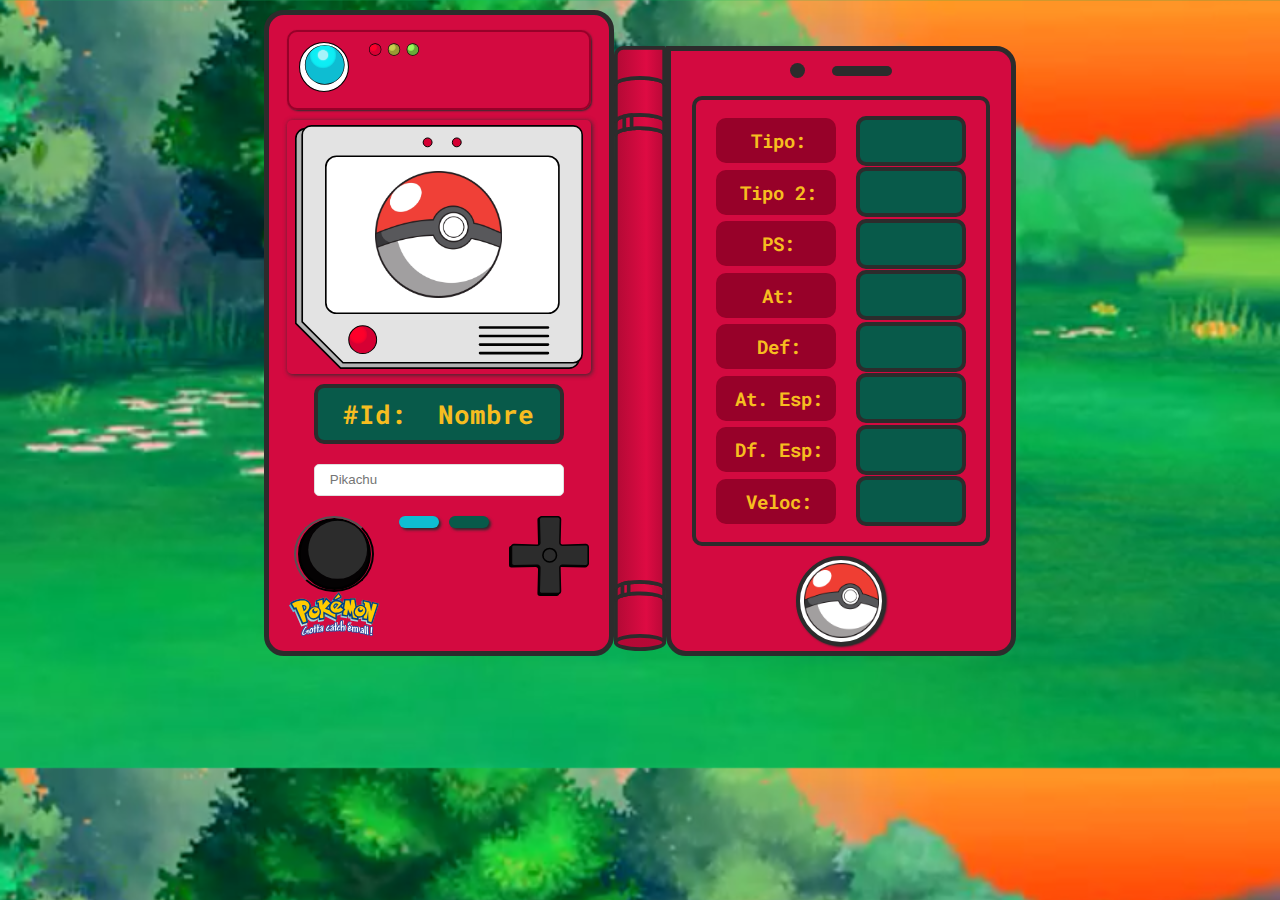
<file: semana_cuatro/index.html>
<!DOCTYPE html>
<html lang="en">

<head>
  <meta charset="UTF-8">
  <meta http-equiv="X-UA-Compatible" content="IE=edge">
  <meta name="viewport" content="width=device-width, initial-scale=1.0">
  <title>Pokedex</title>
  <link rel="stylesheet" href="pokedex.css" />
  <link rel="stylesheet" href="css/tablet.css" media="(min-width: 768px)" />
  <link rel="preconnect" href="https://fonts.googleapis.com">
  <link rel="preconnect" href="https://fonts.gstatic.com" crossorigin>
  <link href="https://fonts.googleapis.com/css2?family=Roboto+Mono:wght@400;500;700&display=swap" rel="stylesheet">
</head>


<body>

  <div class="pokedex-container">
    <section class="left-side-container">
      <div class="top">
        <p class="luz-azul"></p>
        <img src="assets/light-three.svg" alt="tres luces" class="luz-triple" id="luz-triple" />
      </div>
      <figure class="img-container">
        <img src="assets/screen1.svg" alt="pokedex" class="screen1" id="screen1" />
        <img src="assets/pokeball.webp" alt="pokedex" class="pokeImg" id="pokeImg" />
      </figure>
      <div class="titulo">
        <p class="pokeNumero" id="pokeNumero">#Id: </p>
        <p class="pokeNombre" id="pokeNombre">Nombre</p>
      </div>
      <input type="text" placeholder="Pikachu" id="pokeName" class="pokeInput" />
      <div class="buttons">
        <div class="buttons-left">
          <button class="boton-fetch" onclick="fetchPokemon()"></button>
          <img src="assets/logo.svg" alt="logo pokemon">
        </div>
        <div class="select">
          <div class="btn-blue"></div>
          <div class="btn-green"></div>
        </div>
        <img class="d-pad" src="assets/d-pad.svg" alt="directional pad">
      </div>
    </section>
    <section class="center-container">
      <img class="center" src="assets/center-pokedex.svg" alt="centro del pokedex" />
    </section>
    <section class="right-side-container">
      <div class="notch">
        <div class="camera"></div>
        <div class="speaker"></div>
      </div>
      <div class="screen2">
        <div class="tags">
          <p class="stat-tag">Tipo:</p>
          <p class="pokeTipo small-screen" id="pokeTipo"></p>
        </div>
        <div class="tags">
          <p class="stat-tag">Tipo 2:</p>
          <p class="pokeTipo small-screen" id="pokeTipo2"></p>
        </div>
        <div class="tags">
          <p class="stat-tag">PS:</p>
          <p class="stat1 small-screen" id="stat1"></p>
        </div>
        <div class="tags">
          <p class="stat-tag">At:</p>
          <p class="stat2 small-screen" id="stat2"></p>
        </div>
        <div class="tags">
          <p class="stat-tag">Def:</p>
          <p class="stat3 small-screen" id="stat3"></p>
        </div>
        <div class="tags">
          <p class="stat-tag">At. Esp:</p>
          <p class="stat4 small-screen" id="stat4"></p>
        </div>
        <div class="tags">
          <p class="stat-tag">Df. Esp:</p>
          <p class="stat5 small-screen" id="stat5"></p>
        </div>
        <div class="tags">
          <p class="stat-tag">Veloc:</p>
          <p class="stat6 small-screen" id="stat6"></p>
        </div>
      </div>
      <figure class="pantallita-container">
        <img src="assets/pokeball.png" alt="pokedex" class="pantallita" id="pantallitaImg" />
      </figure>
    </section>
  </div>

  <script src="pokedex.js"></script>
</body>

</html>
</file>
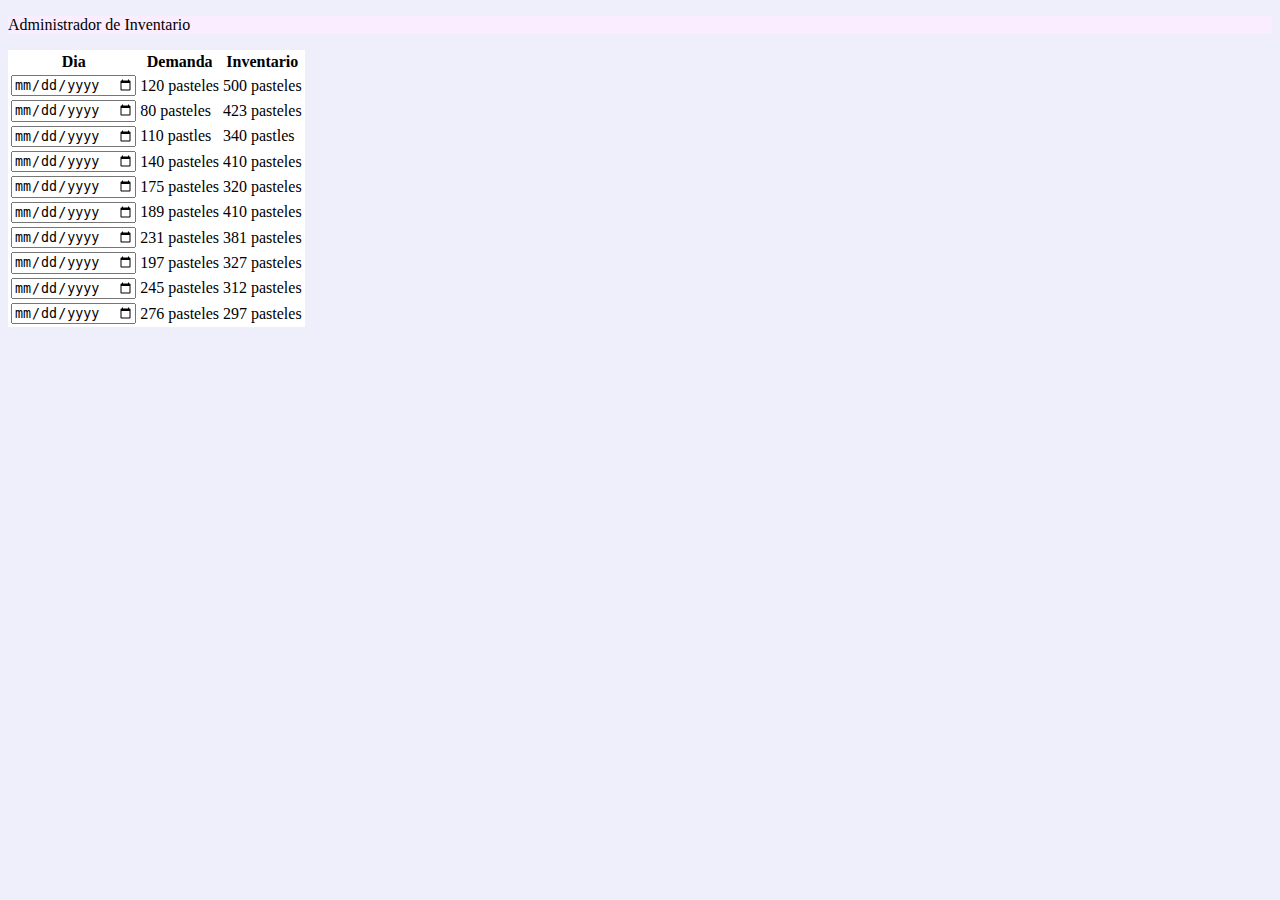
<file: Semana_dos/admin.html>
<!DOCTYPE html>
<html lang="en">

<head>
  <meta charset="UTF-8">
  <meta http-equiv="X-UA-Compatible" content="IE=edge">
  <meta name="viewport" content="width=device-width, initial-scale=1.0">
  <title>Administrador</title>
  <style>
    header {
      background-color: #FAEDFF;
    }

    body {
      background-color: #EFEFFC;
    }

    table {
      background-color: white;
    }
  </style>
</head>

<header>
  <p>Administrador de Inventario</p>
</header>

<body>


  <table>
    <tr>
      <th>Dia</th>
      <th>Demanda</th>
      <th>Inventario</th>
    </tr>
    <tr>
      <td><input type="date" id="fecha1" name="fecha1">
      </td>
      <td>120 pasteles</td>
      <td>500 pasteles</td>
    </tr>
    <tr>
      <td><input type="date" id="fecha1" name="fecha1"></td>
      <td>80 pasteles</td>
      <td>423 pasteles</td>

    </tr>
    <tr>
      <td><input type="date" id="fecha1" name="fecha1"></td>
      <td>110 pastles </td>
      <td>340 pastles</td>

    </tr>
    <tr>
      <td><input type="date" id="fecha1" name="fecha1"></td>
      <td>140 pasteles</td>
      <td>410 pasteles</td>
    </tr>
    </tr>
    <tr>
      <td><input type="date" id="fecha1" name="fecha1"></td>
      <td>175 pasteles</td>
      <td>320 pasteles</td>
    </tr>
    </tr>
    <tr>
      <td><input type="date" id="fecha1" name="fecha1"></td>
      <td>189 pasteles</td>
      <td>410 pasteles</td>
    </tr>
    </tr>
    <tr>
      <td><input type="date" id="fecha1" name="fecha1"></td>
      <td>231 pasteles</td>
      <td>381 pasteles</td>
    </tr>
    </tr>
    <tr>
      <td><input type="date" id="fecha1" name="fecha1"></td>
      <td>197 pasteles</td>
      <td>327 pasteles</td>
    </tr>
    </tr>
    <tr>
      <td><input type="date" id="fecha1" name="fecha1"></td>
      <td>245 pasteles</td>
      <td>312 pasteles</td>
    </tr>
    </tr>
    <tr>
      <td><input type="date" id="fecha1" name="fecha1"></td>
      <td>276 pasteles</td>
      <td>297 pasteles</td>
    </tr>
  </table>

  <br>

</body>

</html>
</file>
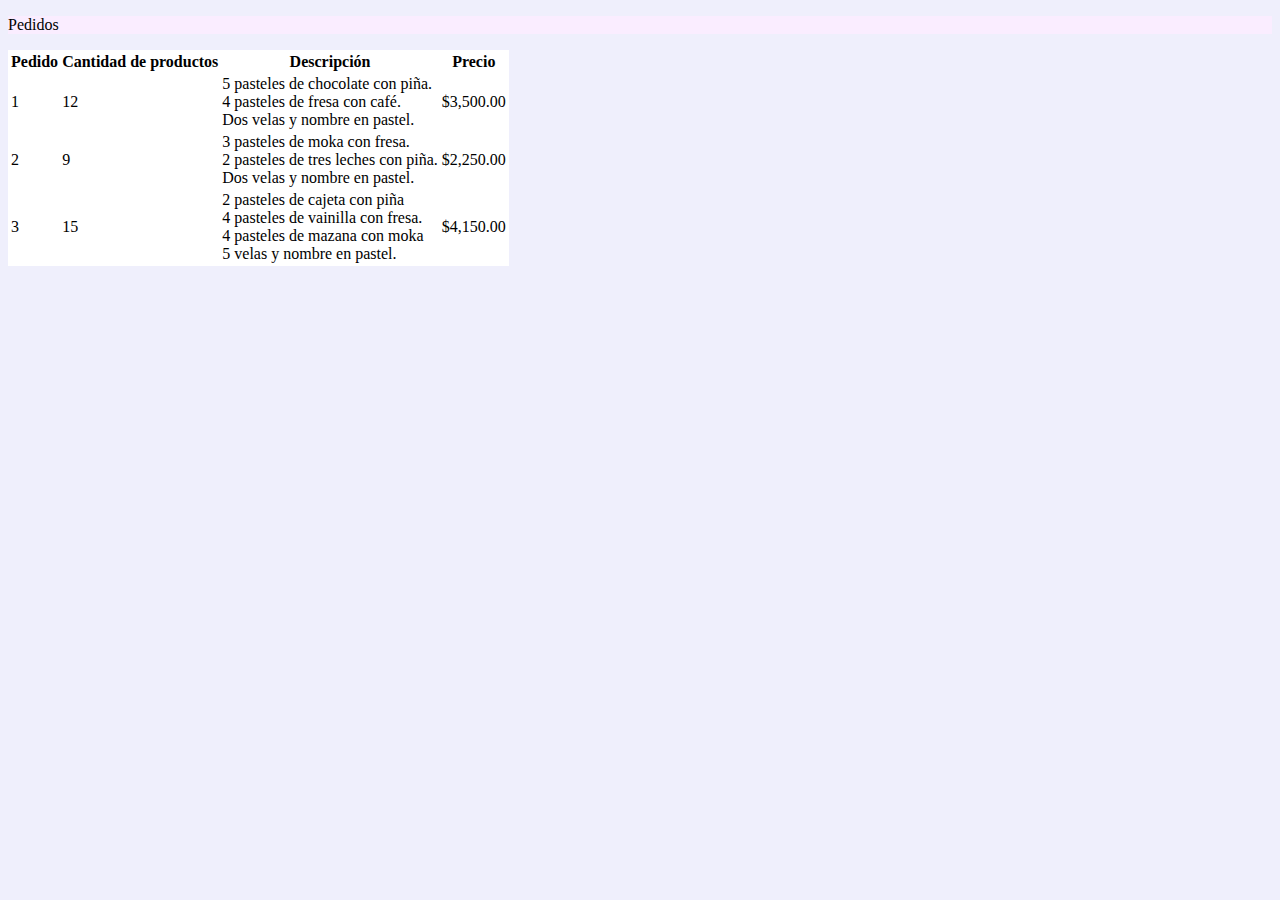
<file: Semana_dos/pedidos.html>
<!DOCTYPE html>
<html lang="en">

<head>
  <meta charset="UTF-8">
  <meta http-equiv="X-UA-Compatible" content="IE=edge">
  <meta name="viewport" content="width=device-width, initial-scale=1.0">
  <title>Pedidos</title>

  <style>
    header {
      background-color: #FAEDFF;
    }

    body {
      background-color: #EFEFFC;
    }

    table {
      background-color: white;
    }
  </style>
</head>

<header>
  <p>Pedidos</p>
</header>

<body>

  <table>

    <tr>
      <th>Pedido</th>
      <th>Cantidad de productos</th>
      <th>Descripción</th>
      <th>Precio</th>
    </tr>
    <tr>
      <td>
        1
      </td>
      <td>
        12
      </td>
      <td>
        5 pasteles de chocolate con piña. <br>
        4 pasteles de fresa con café.
        <br>
        Dos velas y nombre en pastel.
      </td>
      <td>
        $3,500.00 </td>
    </tr>
    <tr>
      <td>
        2
      </td>
      <td>
        9
      </td>
      <td>
        3 pasteles de moka con fresa. <br>
        2 pasteles de tres leches con piña.
        <br>
        Dos velas y nombre en pastel.
      </td>
      <td>
        $2,250.00 </td>
    </tr>
    <tr>
      <td>
        3
      </td>
      <td>
        15
      </td>
      <td>
        2 pasteles de cajeta con piña<br>
        4 pasteles de vainilla con fresa. <br>
        4 pasteles de mazana con moka
        <br>
        5 velas y nombre en pastel.
      </td>
      <td>
        $4,150.00 </td>
    </tr>
  </table>



</body>

</html>
</file>
<file: semana_cuatro/pokedex.css>
* {
  margin: 0;
  padding: 0;
  box-sizing: border-box;
}
html {
  font-size: 62, 5%;
  font-family: "Roboto Mono", monospace;
}

body {
  background-image: url("assets/poke.png");
  background-size: 100%;
}

:root {
  --rose: #d30a40;
  --dark-rose: #970129;
  --grey: #e3e3e3;
  --blue: #0ebdd2;
  --celest: #0deef4;
  --light-black: #2c2c2c;
  --green: #085a4a;
  --yellow: #f6bd20;
}

/* ---- POKEDEX CONTAINER ---- */
.pokedex-container {
  width: 100%;
  padding-top: 10px;
  padding-bottom: 5px;
  display: flex;
  flex-direction: column;
  justify-content: center;
  align-items: center;
}

/* ---- LEFT SIDE ---- */
.left-side-container {
  width: 90%;
  min-width: 300px;
  max-width: 420px;
  min-height: 590px;
  margin: 10px 0;
  padding: 15px;
  display: flex;
  flex-direction: column;
  justify-content: flex-start;
  align-items: center;
  background-color: var(--rose);
  border: 5px solid var(--light-black);
  border-radius: 20px;
}
.top {
  width: 98%;
  height: 80px;
  padding: 10px;
  display: flex;
  border: 2px solid var(--dark-rose);
  box-shadow: 1px 1px 2px var(--light-black);
  border-radius: 10px;
}
.top .luz-azul {
  width: 50px;
  height: 50px;
  background: url(assets/blue-circle.svg) no-repeat center;
  background-size: contain;
}
.top .luz-triple {
  width: 50px;
  height: 15px;
  margin-left: 20px;
}

.img-container {
  position: relative;
  width: 98%;
  margin: 10px auto;
  background-size: contain;
  border-radius: 5px;
  padding: 5px;
  box-shadow: 1px 1px 5px var(--light-black);
  display: flex;
  justify-content: center;
  align-items: center;
}
.screen1 {
  width: 98%;
}
.pokeImg {
  position: absolute;
  top: 20%;
  height: 50%;
}

.titulo {
  width: max-content;
  min-width: 250px;
  height: 60px;
  padding: 15px;
  display: flex;
  justify-content: space-around;
  align-items: center;
  font-size: 1.6rem;
  font-weight: 700;
  color: var(--yellow);
  background-color: var(--green);
  border: 4px solid var(--light-black);
  border-radius: 10px;
}
.pokeNombre {
  margin-left: 10px;
}

.pokeInput {
  width: 250px;
  height: 30px;
  margin: 20px auto;
  padding: 15px;
  border-radius: 5px;
  border: 1px solid rgb(223, 223, 223);
}

.buttons {
  width: 100%;
  max-width: 300px;
  display: flex;
  justify-content: space-between;
}
.buttons-left {
  height: 120px;
  width: 90px;
  display: flex;
  flex-direction: column;
  align-items: center;
  justify-content: space-around;
}
.buttons-left .boton-fetch {
  width: 80px;
  height: 80px;
  margin: 0 auto;
  background: url(assets/button.svg) no-repeat center;
  border-radius: 50%;
  color: #fff;
  font-weight: 700;
}

.select {
  width: 90px;
  height: 90px;
  display: flex;
  justify-content: space-between;
}
.select .btn-blue {
  width: 40px;
  height: 12px;
  background-color: var(--blue);
  border-radius: 10px;
  box-shadow: 2px 2px 3px var(--light-black);
}
.select .btn-green {
  width: 40px;
  height: 12px;
  background-color: var(--green);
  border-radius: 10px;
  box-shadow: 2px 2px 3px var(--light-black);
}
.d-pad {
  width: 80px;
  height: 80px;
}

/* ---- CENTER ---- */
.center-container {
  display: none;
}
.center-container .center {
  width: 100%;
  height: 605px;
}

/* ---- RIGHT SIDE ---- */
.right-side-container {
  width: 90%;
  min-width: 300px;
  max-width: 420px;
  height: min-content;
  min-height: 610px;
  padding: 5px 15px 5px;
  display: flex;
  flex-direction: column;
  align-items: center;
  justify-content: flex-start;
  background-color: var(--rose);
  border: 5px solid var(--light-black);
  border-radius: 20px;
}
.notch {
  width: 50%;
  height: 20px;
  margin: 5px;
  display: flex;
  justify-content: space-evenly;
  align-items: center;
}
.camera {
  width: 15px;
  height: 15px;
  background-color: var(--light-black);
  border-radius: 50%;
}
.speaker {
  width: 60px;
  height: 10px;
  background-color: var(--light-black);
  border-radius: 10px;
}
.screen2 {
  width: 96%;
  max-width: 350px;
  height: 450px;
  margin: 10px 0;
  color: var(--yellow);
  border: 4px solid var(--light-black);
  border-radius: 10px;
  font-size: 1.2rem;
  padding: 15px 10px;
  display: flex;
  flex-direction: column;
  justify-content: space-between;
  align-items: space-between;
}
.screen2 .tags {
  width: 100%;
  height: 450px;
  display: flex;
  justify-content: space-around;
  align-items: center;
}
.screen2 .stat-tag {
  font-weight: 700;
  height: 45px;
  width: 45%;
  min-width: 100px;
  max-width: 120px;
  padding-left: 5px;
  display: flex;
  justify-content: center;
  align-items: center;
  background-color: var(--dark-rose);
  border-radius: 10px;
}

.small-screen {
  width: 110px;
  height: 50px;
  color: var(--yellow);
  background-color: var(--green);
  border: 4px solid var(--light-black);
  border-radius: 10px;
  display: flex;
  justify-content: center;
  align-items: center;
}
.pantallita-container {
  width: 90px;
  height: 90px;
  background-color: #fff;
  border: 4px solid var(--light-black);
  box-shadow: 1px 1px 2px var(--light-black);
  border-radius: 50%;
  display: flex;
  justify-content: center;
  align-items: center;
}
.pantallita {
  width: 75px;
  height: 75px;
}
</file>
<file: semana_cuatro/css/tablet.css>
.pokedex-container {
    width: 100%;
    display: flex;
    flex-direction: row;
    justify-content: center;
    align-items: flex-end;
}
.left-side-container {
    width: 350px;
    margin: 0;
}
.center-container {
    display: block;
    height: 610px;
}

.right-side-container {
    width: 350px;
    border-radius: 0 20px 20px;

}
</file>
